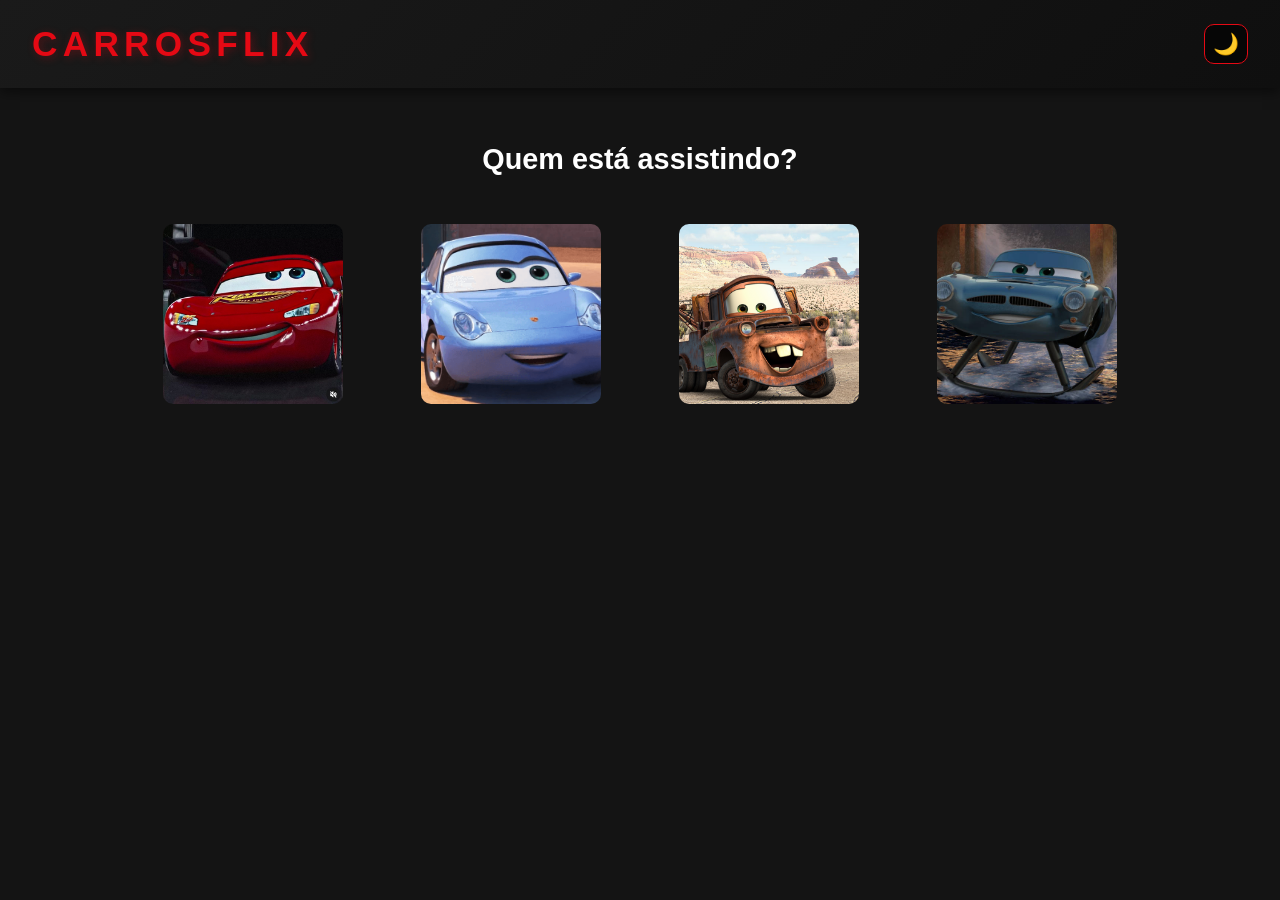
<file: index.html>
﻿<!DOCTYPE html>
<html lang="pt-br">
<head>
    <meta charset="UTF-8">
    <meta name="viewport" content="width=device-width, initial-scale=1.0">
    <title>CarrosFlix</title>
    <link rel="stylesheet" href="style.css">
</head>
<body>
    <header>
        <h1>CarrosFlix</h1>
        <button id="theme-toggle" onclick="toggleTheme()" class="theme-toggle" aria-label="Alternar tema"></button>
    </header>

    <main>
        <h1>Quem está assistindo?</h1>
        <section class="profiles">
            <ul role="list">
                <li>
                    <a href="catalogo/catalogo.html" class="profile" onclick="selectProfile('Mcqueen', 'assets/perfil_1.png')">
                        <figure>
                            <img src="assets/perfil_1.png" alt="Imagem do Relâmpago Mcqueen">
                            <figcaption>Mcqueen</figcaption>
                        </figure>
                    </a>
                </li>
                <li>
                    <a href="catalogo/catalogo.html" class="profile" onclick="selectProfile('Sally', 'assets/perfil_2.png')">
                        <figure>
                            <img src="assets/perfil_2.png" alt="Imagem da Sally Carrera">
                            <figcaption>Sally</figcaption>
                        </figure>
                    </a>
                </li>
                <li>
                    <a href="catalogo/catalogo.html" class="profile" onclick="selectProfile('Mate', 'assets/perfil_3.png')">
                        <figure>
                            <img src="assets/perfil_3.png" alt="Imagem do Tow Mate">
                            <figcaption>Mate</figcaption>
                        </figure>
                    </a>
                </li>
                <li>
                    <a href="catalogo/catalogo.html" class="profile" onclick="selectProfile('Finn', 'assets/perfil_4.png')">
                        <figure>
                            <img src="assets/perfil_4.png" alt="Imagem do Finn McMissile">
                            <figcaption>Finn</figcaption>
                        </figure>
                    </a>
                </li>
            </ul>
        </section>
    </main>

    <script src="JavaScript/index.js"></script>
    <script src="theme-toggle.js"></script>
</body>

</html>
</file>
<file: style.css>
/* ==========================================
   VARIÁVEIS CSS
   ========================================== */

:root {
    /* Cores */
    --netflix-black: #141414;
    --netflix-dark: #1a1a1a;
    --netflix-darker: #0f0f0f;
    --netflix-red: #e50914;
    --text-white: #fff;

    /* Espaçamentos */
    --spacing-xs: 0.5rem;
    --spacing-sm: 0.8rem;
    --spacing-md: 1rem;
    --spacing-lg: 1.5rem;
    --spacing-xl: 2rem;
    --spacing-xxl: 3rem;

    /* Tamanhos */
    --profile-size-desktop: 200px;
    --profile-size-tablet: 160px;
    --profile-size-mobile: 140px;
    --profile-size-small: 120px;
    --profile-size-xs: 100px;

    /* Sombras */
    --shadow-header: 0 4px 12px rgba(0, 0, 0, 0.5);
    --shadow-text: 2px 2px 8px rgba(229, 9, 20, 0.3);
    --shadow-text-light: 0 2px 8px rgba(229, 9, 20, 0.2);

    /* Transições */
    --transition-fast: 0.3s ease;
}

/* ==========================================
   RESET E ESTILOS GLOBAIS
   ========================================== */

* {
    margin: 0;
    padding: 0;
    box-sizing: border-box;
}

html {
    scroll-behavior: smooth;
}

body {
    font-family: 'Segoe UI', Tahoma, Geneva, Verdana, sans-serif;
    background-color: var(--netflix-black);
    color: var(--text-white);
    line-height: 1.6;
    transition: background-color var(--transition-fast), color var(--transition-fast);
}

/* ==========================================
   HEADER
   ========================================== */

header {
    display: flex;
    align-items: center;
    justify-content: space-between;
    gap: var(--spacing-md);
    background: linear-gradient(135deg, var(--netflix-dark) 0%, var(--netflix-darker) 100%);
    padding: var(--spacing-md) var(--spacing-xl);
    box-shadow: var(--shadow-header);
}

header h1 {
    font-size: 2.5rem;
    font-weight: 900;
    color: var(--netflix-red);
    text-transform: uppercase;
    letter-spacing: 0.15em;
    text-shadow: var(--shadow-text);
}

/* ==========================================
   THEME TOGGLE BUTTON
   ========================================== */

.theme-toggle {
    padding: 0.5rem;
    border: 1px solid var(--netflix-red);
    background: rgba(0, 0, 0, 0.6);
    color: #fff;
    border-radius: 10px;
    cursor: pointer;
    font-weight: 700;
    transition: all var(--transition-fast);
    min-width: 2.5rem;
    height: 2.5rem;
    display: flex;
    align-items: center;
    justify-content: center;
    font-size: 1.3rem;
}

.theme-toggle:hover {
    background: var(--netflix-red);
    transform: scale(1.05);
}

/* ==========================================
   MAIN
   ========================================== */

main {
    padding: var(--spacing-xxl) var(--spacing-xl);
    min-height: calc(1vh - 80px);
    display: flex;
    flex-direction: column;
    align-items: center;
    justify-content: center;
    animation: slideInUp 0.6s ease-out;
}

main > h1 {
    font-size: 2rem;
    margin-bottom: var(--spacing-xl);
    text-align: center;
}

/* ==========================================
   SECTION PROFILES
   ========================================== */

.profiles {
    width: 100%;
    max-width: 1000px;
}

.profiles ul {
    list-style: none;
    display: grid;
    grid-template-columns: repeat(auto-fit, minmax(var(--profile-size-desktop), 1fr));
    gap: var(--spacing-xl);
    place-items: center;
}

/* ==========================================
   PROFILE CARD
   ========================================== */

.profile {
    cursor: pointer;
    transition: var(--transition-fast);
    animation: slideInUp 0.6s ease-out;
    text-decoration: none;
    display: block;
    position: relative;
}

.profile:nth-child(1) { animation-delay: 0.1s; }
.profile:nth-child(2) { animation-delay: 0.2s; }
.profile:nth-child(3) { animation-delay: 0.3s; }
.profile:nth-child(4) { animation-delay: 0.4s; }

.profile figure {
    margin: 10px;
    position: relative;
    overflow: hidden;
    border-radius: 10px;
    aspect-ratio: 1;
    width: var(--profile-size-desktop);
    height: var(--profile-size-desktop);
}

.profile figure img {
    width: 100%;
    height: 100%;
    object-fit: cover;
    transition: transform var(--transition-fast), filter var(--transition-fast);
    display: block;
}

.profile figure figcaption {
    position: absolute;
    bottom: 0;
    left: 0;
    right: 0;
    background: linear-gradient(180deg, transparent 0%, rgba(0, 0, 0, 0.9) 100%);
    padding: var(--spacing-lg) var(--spacing-md);
    font-size: 1.1rem;
    font-weight: 600;
    text-align: center;
    transform: translateY(100%);
    transition: transform var(--transition-fast);
    color: var(--text-white);
}

/* HOVER EFFECTS */
.profile:hover {
    transform: scale(1.05);
}

.profile:hover figure {
   box-shadow:var(--text-white) 0px 4px 10px;
}

body.light-mode .profile:hover figure {
    box-shadow: #1a1a1a 0px 4px 10px;
}

.profile:hover figure img {
    transform: scale(1.1);
    filter: brightness(0.7) saturate(1.2);
}

.profile:hover figure figcaption {
    transform: translateY(0);
}

/* ==========================================
   LIGHT MODE
   ========================================== */

body.light-mode {
    background-color: #f5f5f5;
    color: #1a1a1a;
}

body.light-mode header {
    background: linear-gradient(135deg, #f2f2f2 0%, #e0e0e0 100%);
}

body.light-mode header h1 {
    color: #d32f2f;
    text-shadow: 0 0 2px rgba(0, 0, 0, 0.1);
}

body.light-mode .profile figure figcaption {
    background: linear-gradient(180deg, transparent 0%, rgba(255, 255, 255, 0.9) 100%);
    color: #111;
}

body.light-mode .theme-toggle {
    background: rgba(255, 255, 255, 0.85);
    color: #111;
    border-color: #d32f2f;
}

body.light-mode .theme-toggle:hover {
    background: #d32f2f;
    color: #fff;
}

/* ==========================================
   RESPONSIVIDADE
   ========================================== */

/* DESKTOP ULTRA-WIDE (2560px+) */
@media (min-width: 2560px) {
    .profiles ul {
        grid-template-columns: repeat(4, 250px);
        gap: 3rem;
    }

    .profile figure {
        width: 250px;
        height: 250px;
    }

    header h1 {
        font-size: 3rem;
    }

    main > h1 {
        font-size: 2.5rem;
    }
}

/* DESKTOP LARGE (1440px - 2559px) */
@media (min-width: 1440px) and (max-width: 2559px) {
    .profiles ul {
        grid-template-columns: repeat(4, 220px);
        gap: 2.5rem;
    }

    .profile figure {
        width: 220px;
        height: 220px;
    }
}

/* DESKTOP STANDARD (1024px - 1439px) */
@media (min-width: 1024px) and (max-width: 1439px) {
    .profiles ul {
        grid-template-columns: repeat(auto-fit, minmax(180px, 1fr));
        gap: 2rem;
    }

    .profile figure {
        width: 180px;
        height: 180px;
    }

    header h1 {
        font-size: 2.2rem;
    }

    main > h1 {
        font-size: 1.8rem;
    }
}

/* TABLET LANDSCAPE (769px - 1023px) */
@media (min-width: 769px) and (max-width: 1023px) {
    header {
        padding: 1rem 1.5rem;
    }

    header h1 {
        font-size: 2rem;
        letter-spacing: 0.12em;
    }

    main {
        padding: 2.5rem 1.5rem;
    }

    main > h1 {
        font-size: 1.6rem;
        margin-bottom: 1.5rem;
    }

    .profiles ul {
        grid-template-columns: repeat(auto-fit, minmax(160px, 1fr));
        gap: 2rem;
    }

    .profile figure {
        width: 160px;
        height: 160px;
    }

    .profile figure figcaption {
        padding: 1.2rem 0.8rem;
        font-size: 1rem;
    }
}

/* TABLET PORTRAIT & MOBILE LARGE (481px - 768px) */
@media (min-width: 481px) and (max-width: 768px) {
    header {
        padding: 0.8rem 1rem;
    }

    header h1 {
        font-size: 1.8rem;
        letter-spacing: 0.1em;
    }

    main {
        padding: 2rem 1rem;
    }

    main > h1 {
        font-size: 1.4rem;
        margin-bottom: 1.5rem;
    }

    .profiles ul {
        grid-template-columns: repeat(auto-fit, minmax(140px, 1fr));
        gap: 1.5rem;
    }

    .profile figure {
        width: 140px;
        height: 140px;
    }

    .profile figure figcaption {
        padding: 1rem 0.7rem;
        font-size: 0.95rem;
    }
}

/* MOBILE STANDARD (361px - 480px) */
@media (min-width: 361px) and (max-width: 480px) {
    header {
        padding: 0.7rem 0.8rem;
    }

    header h1 {
        font-size: 1.5rem;
        letter-spacing: 0.08em;
    }

    .theme-toggle {
        min-width: 2rem;
        height: 2rem;
        font-size: 1rem;
    }

    main {
        padding: 1.5rem 0.8rem;
    }

    main > h1 {
        font-size: 1.2rem;
        margin-bottom: 1.2rem;
    }

    .profiles ul {
        grid-template-columns: repeat(auto-fit, minmax(120px, 1fr));
        gap: 1.2rem;
    }

    .profile figure {
        width: 120px;
        height: 120px;
    }

    .profile figure figcaption {
        padding: 0.8rem 0.6rem;
        font-size: 0.9rem;
    }

    .profile:hover {
        transform: scale(1.02);
    }
}

/* MOBILE SMALL (max-width: 360px) */
@media (max-width: 360px) {
    header {
        padding: 0.6rem 0.7rem;
    }

    header h1 {
        font-size: 1.3rem;
        letter-spacing: 0.05em;
    }

    .theme-toggle {
        min-width: 1.8rem;
        height: 1.8rem;
        font-size: 0.9rem;
    }

    main {
        padding: 1.2rem 0.7rem;
    }

    main > h1 {
        font-size: 1.1rem;
        margin-bottom: 1rem;
    }

    .profiles ul {
        grid-template-columns: repeat(auto-fit, minmax(100px, 1fr));
        gap: 1rem;
    }

    .profile figure {
        width: 100px;
        height: 100px;
    }

    .profile figure figcaption {
        padding: 0.6rem 0.5rem;
        font-size: 0.8rem;
    }

    .profile:hover {
        transform: none;
    }

    .profile:hover figure img {
        transform: none;
        filter: none;
    }

    .profile:hover figure figcaption {
        transform: translateY(100%);
    }
}

/* ORIENTAÇÃO LANDSCAPE PARA MOBILE */
@media (max-height: 500px) and (orientation: landscape) {
    main {
        padding: 1rem 0.5rem;
        min-height: auto;
    }

    main > h1 {
        font-size: 1rem;
        margin-bottom: 0.8rem;
    }

    .profiles ul {
        gap: 0.8rem;
    }
}

/* ACESSIBILIDADE - PREFERÊNCIA POR MOVIMENTO REDUZIDO */
@media (prefers-reduced-motion: reduce) {
    *,
    *::before,
    *::after {
        animation-duration: 0.01ms !important;
        animation-iteration-count: 1 !important;
        transition-duration: 0.01ms !important;
        scroll-behavior: auto !important;
    }
}

/* SUPORTE PARA TELAS DE ALTA DENSIDADE (RETINA) */
@media (-webkit-min-device-pixel-ratio: 2), (min-resolution: 192dpi) {
    .profile figure img {
        image-rendering: -webkit-optimize-contrast;
        image-rendering: crisp-edges;
    }
}

/* ==========================================
   ANIMAÇÕES
   ========================================== */

@keyframes slideInUp {
    from {
        opacity: 0;
        transform: translateY(30px);
    }
    to {
        opacity: 1;
        transform: translateY(0);
    }
}
</file>
